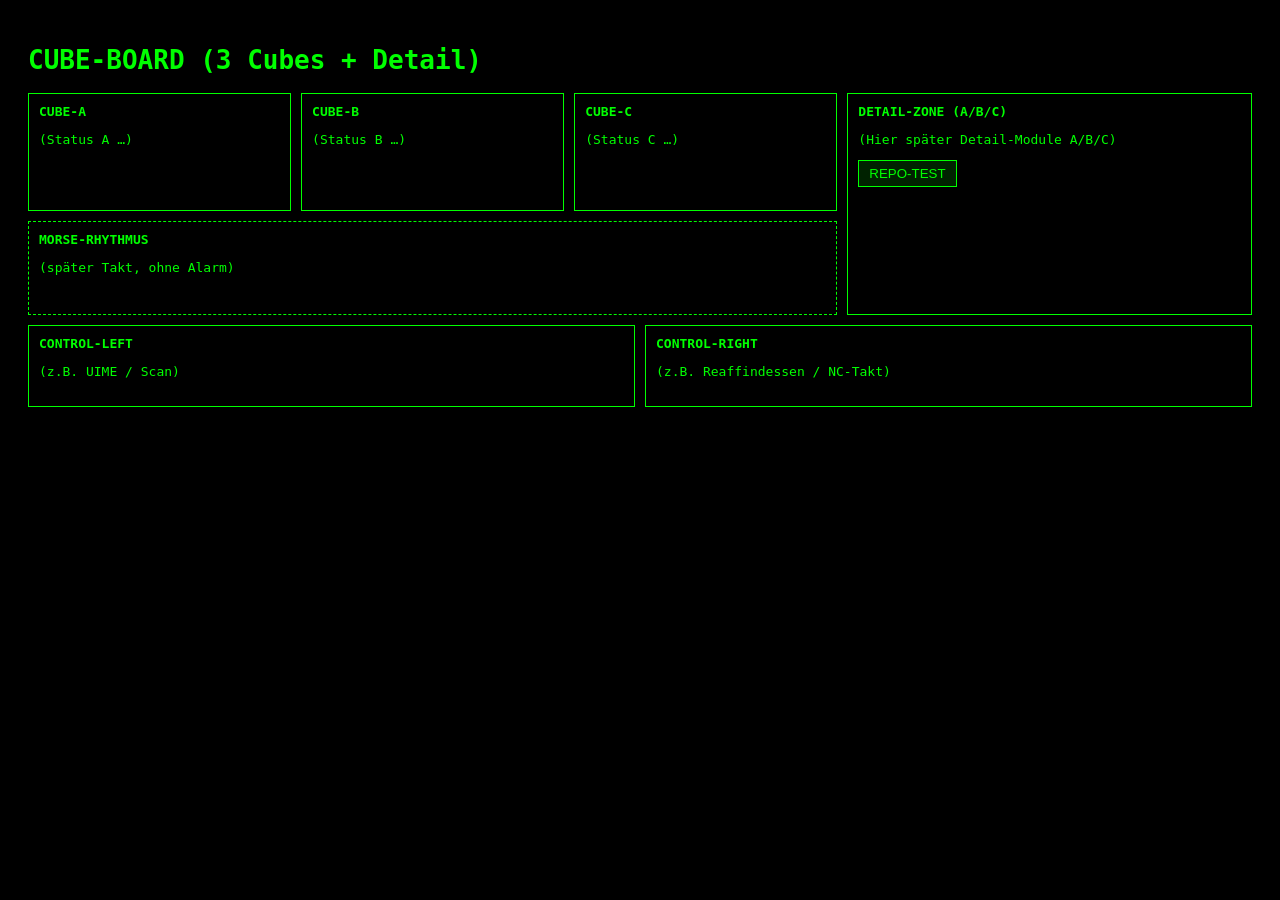
<file: index.html>
<!DOCTYPE html>
<html>
<head>
  <meta charset="UTF-8">
  <title>CUBE‑BOARD 3x</title>
  <style>
    body {
      font-family: monospace;
      background:#000;
      color:#0f0;
      padding:20px;
    }
    .layout {
      display:grid;
      grid-template-columns: 2fr 1fr;
      grid-template-rows: auto auto auto;
      gap:10px;
    }
    .top-row {
      grid-column:1 / 2;
      display:flex;
      gap:10px;
    }
    .cube {
      flex:1;
      border:1px solid #0f0;
      padding:10px;
      min-height:80px;
    }
    .detail {
      grid-column:2 / 3;
      grid-row:1 / 3;
      border:1px solid #0f0;
      padding:10px;
      min-height:200px;
    }
    .morse {
      grid-column:1 / 2;
      border:1px dashed #0f0;
      padding:10px;
      min-height:40px;
    }
    .bottom {
      grid-column:1 / 3;
      display:flex;
      justify-content:space-between;
      gap:10px;
    }
    .control {
      flex:1;
      border:1px solid #0f0;
      padding:10px;
      min-height:60px;
    }
    .repo-btn {
      margin-top:10px;
    }
    button {
      background:#020;
      color:#0f0;
      border:1px solid #0f0;
      padding:5px 10px;
      cursor:pointer;
    }
  </style>
</head>
<body>

<h1>CUBE‑BOARD (3 Cubes + Detail)</h1>

<div class="layout">

  <!-- Obere 3 Cubes -->
  <div class="top-row">
    <div class="cube" id="cube-a">
      <strong>CUBE‑A</strong>
      <pre>(Status A …)</pre>
    </div>
    <div class="cube" id="cube-b">
      <strong>CUBE‑B</strong>
      <pre>(Status B …)</pre>
    </div>
    <div class="cube" id="cube-c">
      <strong>CUBE‑C</strong>
      <pre>(Status C …)</pre>
    </div>
  </div>

  <!-- Detail‑Zone rechts (A/B/C) -->
  <div class="detail" id="detail-zone">
    <strong>DETAIL‑ZONE (A/B/C)</strong>
    <pre>(Hier später Detail‑Module A/B/C)</pre>
    <div class="repo-btn">
      <button id="repo-test">REPO‑TEST</button>
    </div>
  </div>

  <!-- Morse‑Zone zwischen oben und unten -->
  <div class="morse" id="morse-zone">
    <strong>MORSE‑RHYTHMUS</strong>
    <pre>(später Takt, ohne Alarm)</pre>
  </div>

  <!-- Unterer Bereich: Kontrolle / frei für CUBE‑6 etc. -->
  <div class="bottom">
    <div class="control" id="control-left">
      <strong>CONTROL‑LEFT</strong>
      <pre>(z.B. UIME / Scan)</pre>
    </div>
    <div class="control" id="control-right">
      <strong>CONTROL‑RIGHT</strong>
      <pre>(z.B. Reaffindessen / NC‑Takt)</pre>
    </div>
  </div>

</div>

</body>
</html>
</file>
